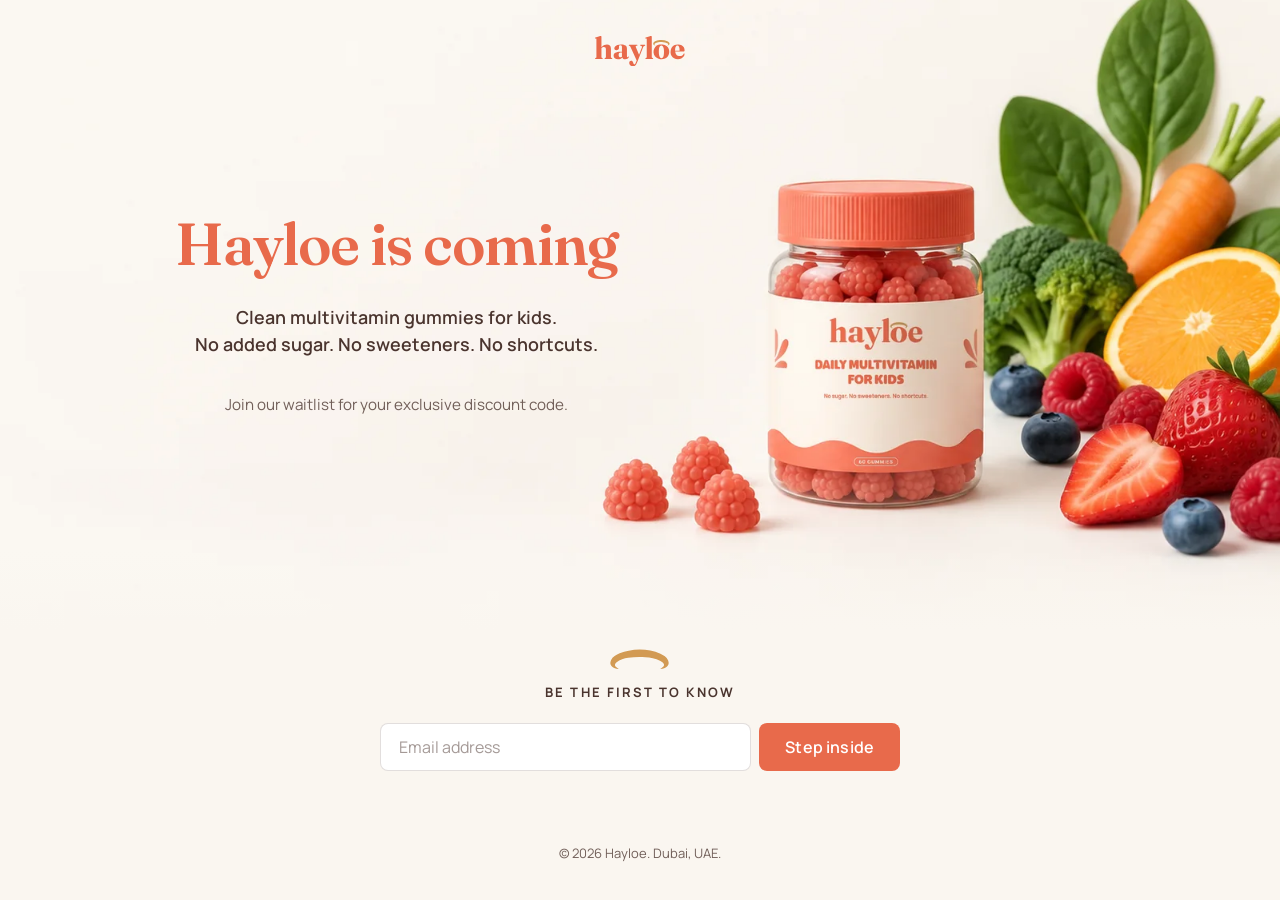
<file: index.html>
<!doctype html>
<html lang="en">
<head>
<meta charset="utf-8">
<meta name="viewport" content="width=device-width, initial-scale=1">
<title>Hayloe is coming | Clean Multivitamin Gummies for Kids</title>
<meta name="description" content="Clean multivitamin gummies for kids. No added sugar. No sweeteners. No shortcuts. Join the Hayloe waitlist for your exclusive discount code.">
<meta name="robots" content="index, follow">
<meta name="theme-color" content="#FAF6F0">
<link rel="canonical" href="https://hayloe.co/">

<meta property="og:type" content="website">
<meta property="og:url" content="https://hayloe.co/">
<meta property="og:site_name" content="Hayloe">
<meta property="og:title" content="Hayloe is coming">
<meta property="og:description" content="Clean multivitamin gummies for kids. No added sugar. No sweeteners. No shortcuts. Join the waitlist for your exclusive discount code.">
<meta property="og:image" content="https://hayloe.co/og-image.jpg">
<meta property="og:image:width" content="1200">
<meta property="og:image:height" content="630">
<meta name="twitter:card" content="summary_large_image">
<meta name="twitter:title" content="Hayloe is coming">
<meta name="twitter:description" content="Clean multivitamin gummies for kids. No added sugar. No sweeteners. No shortcuts.">
<meta name="twitter:image" content="https://hayloe.co/og-image.jpg">

<link rel="icon" href="/favicon.ico" sizes="48x48">
<link rel="icon" href="/assets/img/favicon.svg" type="image/svg+xml">
<link rel="apple-touch-icon" href="/assets/img/apple-touch-icon.png">

<link rel="preload" href="/assets/fonts/ruska-display.woff2" as="font" type="font/woff2" crossorigin>
<link rel="preload" href="/assets/fonts/manrope-semibold.woff2" as="font" type="font/woff2" crossorigin>
<link rel="preload" href="/assets/fonts/fraunces-semibold.woff2" as="font" type="font/woff2" crossorigin>
<link rel="preload" href="/assets/img/hero-v4-1600.webp" as="image" type="image/webp" media="(min-width: 761px)">
<link rel="preload" href="/assets/img/hero-v4-mobile.webp" as="image" type="image/webp" media="(max-width: 760px)">
<link rel="stylesheet" href="/assets/css/site.css">

<!-- Meta Pixel -->
<script>
!function(f,b,e,v,n,t,s){if(f.fbq)return;n=f.fbq=function(){n.callMethod?
n.callMethod.apply(n,arguments):n.queue.push(arguments)};if(!f._fbq)f._fbq=n;
n.push=n;n.loaded=!0;n.version='2.0';n.queue=[];t=b.createElement(e);t.async=!0;
t.src=v;s=b.getElementsByTagName(e)[0];s.parentNode.insertBefore(t,s)}(window,
document,'script','https://connect.facebook.net/en_US/fbevents.js');
fbq('init','1007766415389266');fbq('track','PageView');
</script>
<noscript><img height="1" width="1" style="display:none" alt="" src="https://www.facebook.com/tr?id=1007766415389266&ev=PageView&noscript=1"></noscript>

<!-- Google Analytics 4 -->
<script async src="https://www.googletagmanager.com/gtag/js?id=G-YNN7P7W582"></script>
<script>
window.dataLayer=window.dataLayer||[];function gtag(){dataLayer.push(arguments);}
gtag('js',new Date());gtag('config','G-YNN7P7W582');
</script>

<script type="application/ld+json">
{
  "@context": "https://schema.org",
  "@type": "Organization",
  "name": "Hayloe",
  "url": "https://hayloe.co/",
  "logo": "https://hayloe.co/assets/img/icon-512.png",
  "description": "Clean multivitamin gummies for kids. No added sugar, no sweeteners, no shortcuts.",
  "address": { "@type": "PostalAddress", "addressLocality": "Dubai", "addressCountry": "AE" },
  "sameAs": ["https://instagram.com/hayloe.co"]
}
</script>
<script>/* options for client review: ?font=b, ?font=c, ?logo=b (logo above the sign up instead of at the top) */
(function(){var q=new URLSearchParams(location.search),f=q.get("font"),d=document.documentElement.dataset;if(f==="b"||f==="c")d.font=f;if(q.get("logo")==="b")d.logo="b";})();</script>
</head>
<body>

<main>
  <section class="hero" aria-labelledby="hero-title">
    <header class="top">
      <a class="logo" href="/" aria-label="Hayloe"><svg aria-hidden="true" focusable="false" id="Layer_2" data-name="Layer 2" xmlns="http://www.w3.org/2000/svg" viewBox="0 0 1252.36 422.44">
  <defs>
    <style>
      .cls-1 {
        fill: #d29a53;
      }

      .cls-2 {
        fill: #e86a4b;
      }
    </style>
  </defs>
  <g id="Layer_1-2" data-name="Layer 1">
    <g>
      <path class="cls-2" d="M236.42,306.68l-7.48-1.92c-2.28-.71-3.92-1.99-4.91-3.84-1-1.85-1.5-4.7-1.5-8.54v-114.9c0-19.22-5.09-34.03-15.27-44.42-10.18-10.39-23.46-15.59-39.83-15.59-11.25,0-23.6,3.28-37.05,9.82-11.89,5.79-25.31,15.25-40.26,28.38V10.25c0-2.99-.85-5.45-2.56-7.37s-4.27-2.88-7.69-2.88c-2.28,0-4.59.32-6.94.96-2.35.64-5.59,1.75-9.72,3.31L7.05,22.21c-2.71,1-4.56,2-5.55,2.99-1,1-1.49,2.42-1.49,4.27,0,1.57.39,2.85,1.17,3.84.78,1,2.1,1.71,3.95,2.14l9.4.64c1.85.29,3.2,1,4.06,2.14.85,1.14,1.28,3.06,1.28,5.77v248.81c0,3.7-.43,6.41-1.28,8.12-.85,1.71-2.35,2.92-4.48,3.63l-8.12,2.14c-2.14.71-3.63,1.64-4.48,2.78-.85,1.14-1.28,2.42-1.28,3.84,0,2.14.67,3.77,2.03,4.91,1.35,1.14,3.45,1.71,6.3,1.71h91.62c5.69,0,8.54-2.28,8.54-6.83,0-2.85-1.57-4.98-4.7-6.41l-7.9-2.14c-2.14-.71-3.67-1.92-4.59-3.63-.93-1.71-1.39-4.41-1.39-8.12v-122.79l1.49-1.29c5.41-4.7,11-8.22,16.77-10.57s11.28-3.52,16.55-3.52c8.54,0,15.23,2.6,20.08,7.8,4.84,5.2,7.26,13.21,7.26,24.03v105.93c0,3.7-.46,6.48-1.39,8.33-.93,1.85-2.53,3.13-4.81,3.84l-7.9,2.14c-3.28,1.42-4.91,3.56-4.91,6.41,0,4.56,2.85,6.83,8.54,6.83h91.83c2.99,0,5.16-.57,6.51-1.71,1.35-1.14,2.03-2.78,2.03-4.91,0-1.42-.46-2.7-1.39-3.84-.93-1.14-2.39-2.06-4.38-2.78Z"/>
      <path class="cls-2" d="M469.63,285.11c-.85,0-1.57.21-2.14.64-.57.43-1.14,1.07-1.71,1.92-.85,2.56-2.17,4.59-3.95,6.09-1.78,1.5-3.95,2.24-6.51,2.24-2.71,0-4.84-.96-6.41-2.88-1.57-1.92-2.35-4.73-2.35-8.44v-107.43c0-18.65-6.59-33.24-19.75-43.78-13.17-10.54-33.21-15.8-60.12-15.8-21.22,0-39.01,2.78-53.39,8.33-14.38,5.55-25.2,12.53-32.46,20.93-7.26,8.4-10.89,16.8-10.89,25.2s2.49,14.6,7.48,19.01c4.98,4.41,11.96,6.62,20.93,6.62,11.39,0,20.36-2.88,26.91-8.65,6.55-5.77,9.82-13.35,9.82-22.75v-20.5c0-4.7,1.82-8.65,5.45-11.85s8.72-4.81,15.27-4.81,11.67,2.17,15.38,6.51c3.7,4.34,5.55,10.36,5.55,18.05v67.98c-1.18-.36-2.38-.71-3.63-1.03-5.84-1.49-12.89-2.24-21.14-2.24-30.47,0-53.36,5.23-68.66,15.7-15.31,10.47-22.96,24.45-22.96,41.97,0,14.24,5.59,25.91,16.77,35.03,11.18,9.11,25.73,13.67,43.67,13.67,13.81,0,26.77-2.78,38.87-8.33,8.78-4.03,16.12-9.31,22.05-15.82,1.2,6.27,4.7,11.58,10.52,15.92,7.33,5.48,17.9,8.22,31.71,8.22,11.53,0,20.93-2,28.19-5.98,7.26-3.99,12.63-8.68,16.12-14.1,3.49-5.41,5.23-10.25,5.23-14.52,0-1.56-.32-2.81-.96-3.74-.64-.92-1.6-1.39-2.88-1.39ZM356.22,298.78c-7.55,0-13.71-2.81-18.47-8.44-4.77-5.62-7.15-14.06-7.15-25.31s2.53-20.11,7.58-26.16c5.05-6.05,12.07-9.08,21.04-9.08,4.84,0,9.22.5,13.13,1.49,1.45.37,2.91.85,4.38,1.37v58.88c-1.53,1.16-3.16,2.23-4.91,3.18-4.99,2.71-10.18,4.06-15.59,4.06Z"/>
      <path class="cls-2" d="M695.16,122.59h-56.6c-2.56,0-4.56.57-5.98,1.71-1.42,1.14-2.14,2.78-2.14,4.91,0,1.71.5,3.13,1.49,4.27.99,1.14,2.63,2,4.91,2.56l9.18,2.56c5.84,1.42,9.4,4.02,10.68,7.8,1.28,3.77.35,9.65-2.78,17.62l-37.96,97.96-42.98-101.81c-3.13-7.26-4.24-12.6-3.31-16.02.92-3.42,3.88-5.62,8.86-6.62l9.4-1.92c2.28-.57,3.88-1.35,4.81-2.35.92-.99,1.39-2.35,1.39-4.06,0-2.14-.71-3.77-2.14-4.91-1.42-1.14-3.42-1.71-5.98-1.71h-105.93c-2.56,0-4.59.57-6.09,1.71-1.49,1.14-2.24,2.78-2.24,4.91,0,1.57.43,2.88,1.28,3.95s2.42,2.03,4.7,2.88c4.84,1.28,8.93,3.81,12.28,7.58,3.34,3.77,6.58,9.22,9.72,16.34l82.82,183.95-2.3,5.7c-4.7,11.53-8.69,20.75-11.96,27.66-3.28,6.9-6.23,11.89-8.86,14.95-2.64,3.06-5.45,4.59-8.44,4.59-3.28,0-6.12-1.64-8.54-4.91-2.42-3.28-4.41-7.26-5.98-11.96l-3.42-9.4c-2.85-7.83-6.41-13.96-10.68-18.37-4.27-4.42-10.11-6.62-17.51-6.62s-13.99,2.7-18.9,8.12c-4.91,5.41-7.37,12.96-7.37,22.64,0,12.95,4.7,23.88,14.1,32.78,9.4,8.9,22,13.35,37.8,13.35,11.67,0,21.07-2.32,28.19-6.94,7.12-4.63,13.63-12.42,19.54-23.39,5.91-10.97,12.56-25.92,19.97-44.85l72.83-184.95c3.27-8.26,6.76-14.2,10.47-17.83,3.7-3.63,8.97-6.44,15.8-8.44,2.14-.99,3.66-2.03,4.59-3.1.92-1.07,1.39-2.31,1.39-3.74,0-2.14-.71-3.77-2.14-4.91-1.42-1.14-3.42-1.71-5.98-1.71Z"/>
      <path class="cls-2" d="M807.49,306.68l-7.9-2.14c-2.14-.71-3.67-1.92-4.59-3.63-.93-1.71-1.39-4.41-1.39-8.12V10.25c0-2.99-.89-5.45-2.67-7.37-1.78-1.92-4.45-2.88-8.01-2.88-1.85,0-3.95.32-6.3.96-2.35.64-5.66,1.75-9.93,3.31l-56.17,17.94c-2.71,1-4.59,2-5.66,2.99-1.07,1-1.6,2.42-1.6,4.27,0,1.57.43,2.85,1.28,3.84.85,1,2.21,1.71,4.06,2.14l9.4.64c1.85.29,3.2,1,4.06,2.14.85,1.14,1.28,3.06,1.28,5.77v248.81c0,3.7-.46,6.41-1.39,8.12-.93,1.71-2.46,2.92-4.59,3.63l-7.9,2.14c-2.14.71-3.67,1.64-4.59,2.78-.93,1.14-1.39,2.42-1.39,3.84,0,2.14.71,3.77,2.14,4.91,1.42,1.14,3.49,1.71,6.19,1.71h92.9c2.99,0,5.16-.57,6.51-1.71,1.35-1.14,2.03-2.78,2.03-4.91,0-1.56-.43-2.88-1.28-3.95-.85-1.07-2.35-1.96-4.48-2.67Z"/>
      <g>
        <path class="cls-2" d="M999.67,141.1c-14.72-11.22-32.69-18.53-53.92-21.93-21.51-3.44-41.2-2.05-59.06,4.18-17.87,6.23-32.74,16.28-44.62,30.17-11.88,13.89-19.4,30.67-22.55,50.36-3.22,20.11-1.56,38.57,4.98,55.41,6.53,16.83,17.16,30.86,31.87,42.08,14.71,11.22,32.69,18.53,53.92,21.93,21.65,3.46,41.4,2.12,59.26-4.04,17.85-6.15,32.72-16.14,44.59-29.96,11.87-13.82,19.37-30.5,22.5-50.04,3.24-20.24,1.57-38.86-5.02-55.85-6.58-16.98-17.23-31.09-31.95-42.31ZM960.23,271.37c-2.89,13.09-6.97,22.82-12.24,29.19-5.27,6.37-11.58,9.54-18.93,9.51-7.63-.07-14.2-3.42-19.69-10.07-5.5-6.65-9.72-16.55-12.66-29.71-2.94-13.16-4.43-29.55-4.46-49.16-.11-20.06,1.21-36.61,3.94-49.65,2.74-13.04,6.78-22.78,12.13-29.2,5.35-6.42,11.7-9.62,19.06-9.6,7.79-.05,14.44,3.25,19.94,9.89,5.5,6.65,9.71,16.55,12.66,29.71,2.94,13.16,4.42,29.62,4.43,49.37.11,20.06-1.29,36.64-4.17,49.73Z"/>
        <path class="cls-1" d="M1040.34,98.33c-5.44-12.38-18.22-20.11-30.04-25.42-38.27-17.2-83.73-20.24-124.66-12.29-12.18,2.37-24.16,5.84-35.65,10.52-13.22,5.38-28.13,13.45-34.16,27.18-9.76,22.22,10.21,32.4,29.09,34.34.47-2.42-2.18-2.54-3.77-3.62-10.36-7.04-14.07-13.34-2.99-22.76,12.4-10.54,29.7-14.78,45.38-17.39,22.3-3.72,45.23-4.08,67.75-2.48,19.33,1.38,40.02,4.3,57.33,13.58,3.33,1.78,6.52,3.84,9.4,6.29,11.08,9.42,7.36,15.73-2.99,22.76-1.59,1.08-4.23,1.2-3.77,3.62,18.88-1.94,38.85-12.12,29.09-34.34Z"/>
      </g>
      <path class="cls-2" d="M1246.81,243.04c-1,0-2.07.36-3.2,1.07-1.14.71-2.56,2.14-4.27,4.27-3.7,10.54-10.18,18.62-19.43,24.24-9.26,5.63-20.36,8.44-33.32,8.44-20.36,0-36.63-6.73-48.8-20.18-9.19-10.16-14.9-24.43-17.16-42.82h114.01c5.69,0,10.07-1.49,13.13-4.48,3.06-2.99,4.59-7.19,4.59-12.6,0-16.09-3.56-30.4-10.68-42.93-7.12-12.53-17.44-22.42-30.97-29.69-13.53-7.26-29.83-10.89-48.91-10.89-21.93,0-40.83,4.48-56.7,13.45-15.88,8.97-28.05,21.54-36.52,37.69-8.47,16.16-12.71,35.13-12.71,56.92,0,19.79,4.41,37.16,13.24,52.11,8.83,14.95,21,26.56,36.52,34.81,15.52,8.26,33.24,12.39,53.18,12.39,17.8,0,33.6-3.31,47.41-9.93,13.81-6.62,24.74-15.55,32.78-26.8,8.04-11.25,12.21-23.63,12.49-37.16,0-2.28-.39-4.16-1.18-5.66-.78-1.5-1.96-2.24-3.52-2.24ZM1123.8,161.67c2.85-9.68,6.8-16.84,11.85-21.46,5.05-4.63,10.78-6.94,17.19-6.94,8.4,0,15.48,5.2,21.25,15.59,5.77,10.39,8.65,26.77,8.65,49.12,0,5.13-2.64,7.69-7.9,7.69h-55.17c-.09-2.23-.14-4.5-.14-6.83,0-15.09,1.42-27.48,4.27-37.16Z"/>
    </g>
  </g>
</svg></a>
    </header>
    <picture class="hero__img">
      <source media="(max-width: 760px)" srcset="/assets/img/hero-v4-mobile.webp" type="image/webp">
      <source srcset="/assets/img/hero-v4-1600.webp 1600w, /assets/img/hero-v4-2560.webp 2560w" sizes="100vw" type="image/webp">
      <img src="/assets/img/hero-v4.jpg" width="1920" height="1080" alt="A jar of Hayloe daily multivitamin for kids, filled with coral gummies, with strawberries, raspberries, blueberries, orange, carrot and broccoli around it" fetchpriority="high">
    </picture>

    <div class="hero__copy">
      <h1 class="hero__title" id="hero-title">Hayloe is coming</h1>
      <p class="hero__lede">Clean multivitamin gummies for kids.<br> No added sugar. No sweeteners. No shortcuts.</p>
      <p class="hero__note">Join our waitlist for your exclusive discount code.</p>
    </div>

    <div class="join" id="join" role="region" aria-labelledby="join-title">
    <img class="join__logo" src="/assets/svg/logo-color.svg" width="120" height="40" alt="Hayloe">
    <svg class="join__halo" viewBox="812 54 236 82" aria-hidden="true"><path d="M1040.34,98.33c-5.44-12.38-18.22-20.11-30.04-25.42-38.27-17.2-83.73-20.24-124.66-12.29-12.18,2.37-24.16,5.84-35.65,10.52-13.22,5.38-28.13,13.45-34.16,27.18-9.76,22.22,10.21,32.4,29.09,34.34.47-2.42-2.18-2.54-3.77-3.62-10.36-7.04-14.07-13.34-2.99-22.76,12.4-10.54,29.7-14.78,45.38-17.39,22.3-3.72,45.23-4.08,67.75-2.48,19.33,1.38,40.02,4.3,57.33,13.58,3.33,1.78,6.52,3.84,9.4,6.29,11.08,9.42,7.36,15.73-2.99,22.76-1.59,1.08-4.23,1.2-3.77,3.62,18.88-1.94,38.85-12.12,29.09-34.34Z"/></svg>
    <h2 class="join__title" id="join-title">Be the first to know</h2>
    <form class="signup" action="https://formspree.io/f/mqernnyy" method="POST" data-signup>
      <input type="hidden" name="Source" value="Squeeze page">
      <label class="sr" for="email">Email address</label>
      <input id="email" type="email" name="Email" placeholder="Email address" autocomplete="email" required>
      <button class="btn" type="submit">Step inside</button>
    </form>
    <p class="join__done" role="status" tabindex="-1" hidden>Thank you for signing up. We will email you your exclusive discount code when we launch.</p>
    </div>
  </section>
</main>

<footer class="foot">
  <p>&copy; 2026 Hayloe. Dubai, UAE.</p>
</footer>

<script src="/assets/js/site.js" defer></script>
</body>
</html>
</file>
<file: assets/css/site.css>
/* Hayloe squeeze page. One goal: collect the email.
   Brand: cream surfaces, coral brand moments, ginger accents; Fraunces headline, Manrope text. */

@font-face { font-family: "Fraunces"; src: url("../fonts/fraunces-semibold.woff2") format("woff2"); font-weight: 600; font-display: swap; }
@font-face { font-family: "Manrope"; src: url("../fonts/manrope-regular.woff2") format("woff2"); font-weight: 400; font-display: swap; }
@font-face { font-family: "Manrope"; src: url("../fonts/manrope-semibold.woff2") format("woff2"); font-weight: 600; font-display: swap; }
@font-face { font-family: "Manrope"; src: url("../fonts/manrope-bold.woff2") format("woff2"); font-weight: 700; font-display: swap; }
@font-face { font-family: "Manrope"; src: url("../fonts/manrope-extrabold.woff2") format("woff2"); font-weight: 800; font-display: swap; }

:root {
  --coral: #E86A4B;
  --coral-hover: #D95E40;
  --cream: #FAF6F0;
  --white: #FFFFFF;
  --ginger: #D29A53;
  --brown: #4A342E;
  --text-soft: rgba(74, 52, 46, .78);
  --rule: rgba(74, 52, 46, .16);
  --serif: "Fraunces", Georgia, serif;
  --sans: "Manrope", system-ui, -apple-system, "Segoe UI", sans-serif;
  --ease: cubic-bezier(.22, .9, .24, 1);
}

*, *::before, *::after { box-sizing: border-box; }
html { -webkit-text-size-adjust: 100%; }
body { margin: 0; background: var(--cream); color: var(--brown); font-family: var(--sans); line-height: 1.6; -webkit-font-smoothing: antialiased; }
img, svg { display: block; max-width: 100%; }
p, h1, h2 { margin: 0; }
h1, h2 { font-weight: 400; }
.sr { position: absolute; width: 1px; height: 1px; margin: -1px; padding: 0; overflow: hidden; clip: rect(0 0 0 0); white-space: nowrap; border: 0; }
:focus-visible { outline: 3px solid var(--ginger); outline-offset: 3px; border-radius: 4px; }

/* ---------- Hero: the product photo with the headline sitting on it ---------- */
/* The photo's background is the page cream, so photo, words and sign up read as one piece */
.hero { --hero-h: clamp(480px, min(56.25vw, calc(100svh - 270px)), 1100px); position: relative; overflow: hidden; background: var(--cream); }
.hero__img { display: block; position: relative; overflow: hidden; }
.hero__img::after { content: ""; position: absolute; left: 0; right: 0; bottom: 0; height: 80px; background: linear-gradient(to bottom, rgba(250, 246, 240, 0), var(--cream)); pointer-events: none; }
.hero__img img {
  width: 100%;
  height: var(--hero-h);
  object-fit: cover; object-position: 72% 55%;
  animation: settle 1.8s var(--ease) both;
}
/* Logo centred at the top */
.top { position: absolute; z-index: 2; top: clamp(20px, 3vw, 36px); left: 0; right: 0; display: flex; justify-content: center; }
.logo { display: block; width: clamp(84px, 7vw, 108px); }
.logo svg { width: 100%; height: auto; }
/* Centred over the calm left side of the photo, as on the Harry's page */
.hero__copy {
  position: absolute; top: calc(var(--hero-h) / 2); left: 2vw;
  transform: translateY(-50%);
  width: 58vw; padding: 0 2vw; text-align: center;
}
.hero__title {
  font-family: var(--serif); font-weight: 600; color: var(--coral); white-space: nowrap;
  font-size: clamp(2.4rem, 4.6vw, 5rem); line-height: 1.05; letter-spacing: -.02em;
  font-variation-settings: "SOFT" 50, "WONK" 0;
}
/* Option B: Manrope, sentence case */
[data-font="b"] .hero__title { font-family: var(--sans); font-weight: 800; letter-spacing: -.035em; }
/* Option C: Manrope, spaced capitals */
[data-font="c"] .hero__title { font-family: var(--sans); font-weight: 800; text-transform: uppercase; letter-spacing: .08em; font-size: clamp(1.9rem, 3.5vw, 3.8rem); }
.hero__lede { margin-top: clamp(22px, 3.2vh, 36px); font-size: clamp(1.05rem, 1.4vw, 1.375rem); font-weight: 600; line-height: 1.5; color: var(--brown); }
.hero__note { margin-top: clamp(28px, 4vh, 48px); font-size: clamp(.95rem, 1.1vw, 1.0625rem); color: var(--text-soft); }
.hero__lede, .hero__note { text-wrap: balance; }
.hero__copy > * { animation: rise .9s var(--ease) both; }
.hero__copy > :nth-child(2) { animation-delay: .1s; }
.hero__copy > :nth-child(3) { animation-delay: .2s; }

/* ---------- Sign up: the halo stands where Harry's had its key ---------- */
.join { padding: clamp(8px, 1.5vw, 20px) 20px clamp(44px, 6vw, 72px); text-align: center; }
.join__logo { display: none; width: 104px; height: auto; margin: 0 auto 12px; }
/* Option: ?logo=b moves the logo down to stand in for the halo above the sign up */
[data-logo="b"] .top, [data-logo="b"] .join__halo { display: none; }
[data-logo="b"] .join__logo { display: block; }
.join__halo { width: 60px; margin: 0 auto 12px; fill: var(--ginger); animation: float 4.5s ease-in-out infinite; overflow: visible; }
.join__title { font-size: .8125rem; font-weight: 700; letter-spacing: .16em; text-transform: uppercase; color: var(--brown); }
.signup { display: flex; justify-content: center; gap: 8px; margin: 20px auto 0; max-width: 520px; }
.signup input {
  flex: 1; min-width: 0; height: 48px; padding: 0 18px;
  border: 1.5px solid var(--rule); border-radius: 8px; background: var(--white);
  font: 400 1rem var(--sans); color: var(--brown);
  transition: border-color .2s, box-shadow .2s;
}
.signup input::placeholder { color: rgba(74, 52, 46, .5); }
.signup input:focus { outline: none; border-color: var(--coral); box-shadow: 0 0 0 4px rgba(232, 106, 75, .18); }
.btn {
  height: 48px; min-width: 64px; padding: 0 26px; border: 0; border-radius: 8px;
  background: var(--coral); color: var(--white); font: 600 1rem/1 var(--sans); letter-spacing: .01em;
  cursor: pointer; white-space: nowrap; transition: background-color .2s, transform .25s var(--ease);
}
.btn:hover { background: var(--coral-hover); transform: translateY(-1px); }
.signup[hidden] { display: none; }
.signup.is-busy .btn { opacity: .65; pointer-events: none; }
.signup__error { margin-top: 12px; font-size: .875rem; font-weight: 600; color: #B8401F; }
.join__done { max-width: 30em; margin: 18px auto 0; font-size: 1.0625rem; font-weight: 600; line-height: 1.5; animation: rise .6s var(--ease) both; }
.join__done[hidden] { display: none; }

.foot { padding: 0 20px 28px; text-align: center; font-size: .8125rem; color: var(--text-soft); }

@keyframes rise { from { opacity: 0; transform: translateY(16px); } }
@keyframes settle { from { transform: scale(1.04); } }
@keyframes float { 50% { transform: translateY(-4px); } }
.hero__copy > * { will-change: transform; }

/* ---------- Phones: headline first, then the jar and its fruit corner ---------- */
/* One continuous column: words and sign up on the empty cream, the jar resting underneath */
@media (max-width: 760px) {
  .hero { display: flex; flex-direction: column; }
  .top { position: static; padding: 20px 20px 0; }
  .logo { width: 84px; }
  .hero__copy { position: static; transform: none; width: auto; padding: 22px 16px 0; order: 1; }
  .join { order: 3; padding: 4px 20px 36px; }
  .hero__copy, .join { position: relative; top: auto; left: auto; z-index: 1; }
  .join__halo { width: 48px; margin-bottom: 8px; }
  .join__logo { width: 92px; margin-bottom: 10px; }
  [data-logo="b"] .hero__copy { padding-top: 40px; }
  .join__title { font-size: .75rem; }
  .signup { margin-top: 14px; }
  .signup input { flex: none; width: 100%; }
  .hero__img { order: 2; margin-top: 10px; }
  .hero__img::after { display: none; }
  /* on short phones the photo gives way so the sign up stays on the first screen */
  .hero__img img { width: auto; max-width: 100%; height: auto; max-height: max(200px, calc(100svh - 420px)); margin: 0 auto; aspect-ratio: 2048 / 1550; animation: none; }
  .hero__lede { margin-top: 18px; }
  .hero__note { margin-top: 18px; }
  .hero__title { font-size: clamp(1.9rem, 9.6vw, 2.8rem); }
  [data-font="c"] .hero__title { font-size: clamp(1.4rem, 6.6vw, 2rem); }
  .hero__lede { font-size: clamp(.78rem, 3.75vw, 1rem); }
  .signup { flex-direction: column; }
  .btn { width: 100%; }
}

@media (prefers-reduced-motion: reduce) {
  *, *::before, *::after { animation: none !important; transition-duration: .01ms !important; }
}
</file>
